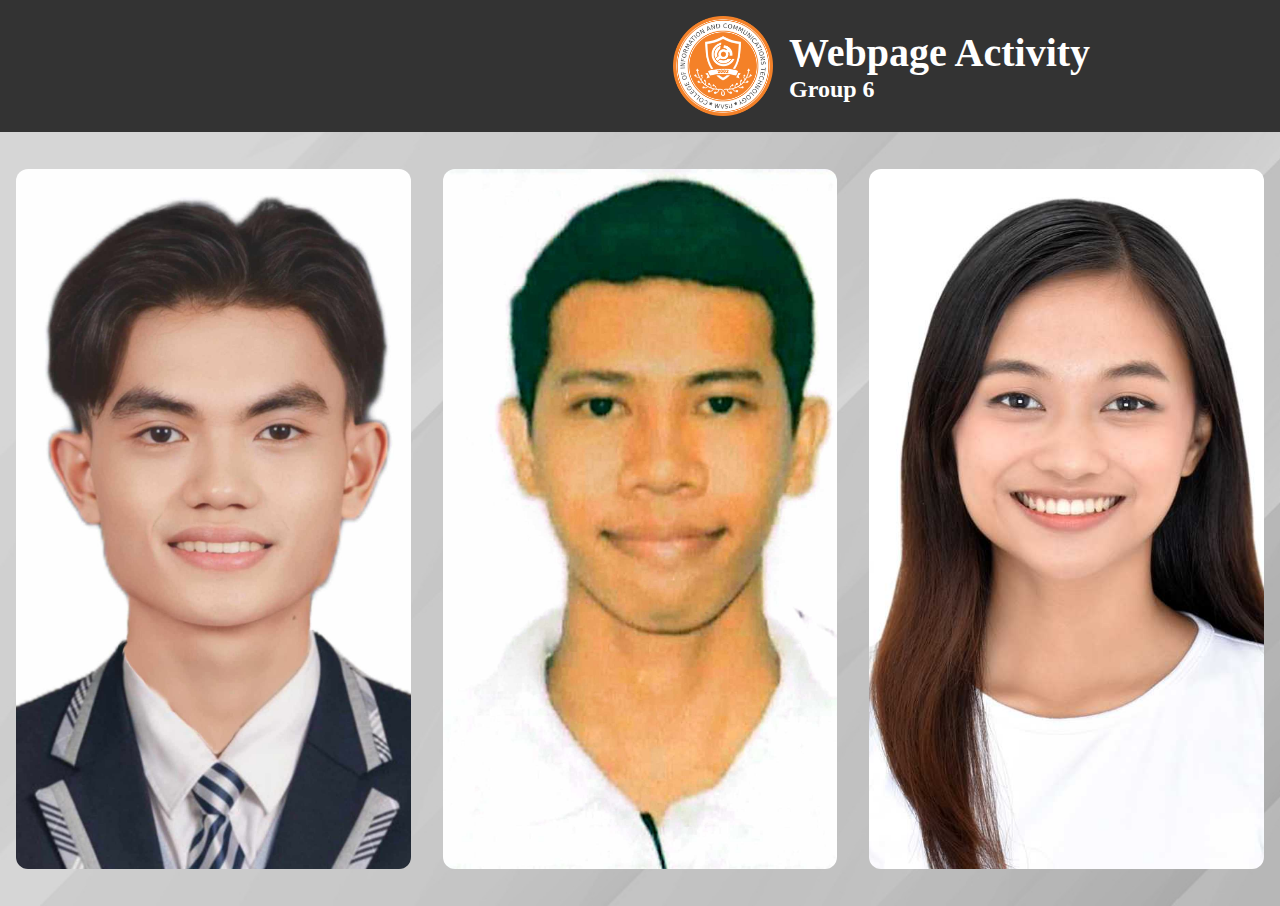
<file: WEBPAGE DESIGN FNAL/index.html>
<html>
    <head>
        <title>Webpage Activity</title>
        <link rel="stylesheet" href="stylehome.css">
    </head>
    <body>
<section>
    <img src="logo.png" alt="">
    <div class="textcontainer">
        <h1>Webpage Activity</h1>
        <h2>Group 6</h2>
    </div>
</section>
        <div class="wrapper">
            <div class="row">
                <div class="column">
                    <div class="col1">
                        <a href="jinfo.html"><img src="justine.jpg" alt=""></a>
                        <div class="text">
                            <a href="jinfo.html">Justine</a>
                        </div>
                    </div>
                    </div>
                <div class="column">
                    <div class="col2">
                        <a href="cinfo.html"><img src="christian.jpg" alt=""></a>
                        <div class="text">
                            <a href="cinfo.html">Christian</a>
                        </div>
                    </div>
                </div>
                <div class="column">
                    <div class="col3">
                        <a href="dinfo.html"><img src="daniella.jpg" alt=""></a>
                        <div class="text">
                            <a href="dinfo.html">Daniella</a>
                        </div>
                    </div>
                </div>
                </div>
            </div>
        </div>
    </body>
</html>
</file>
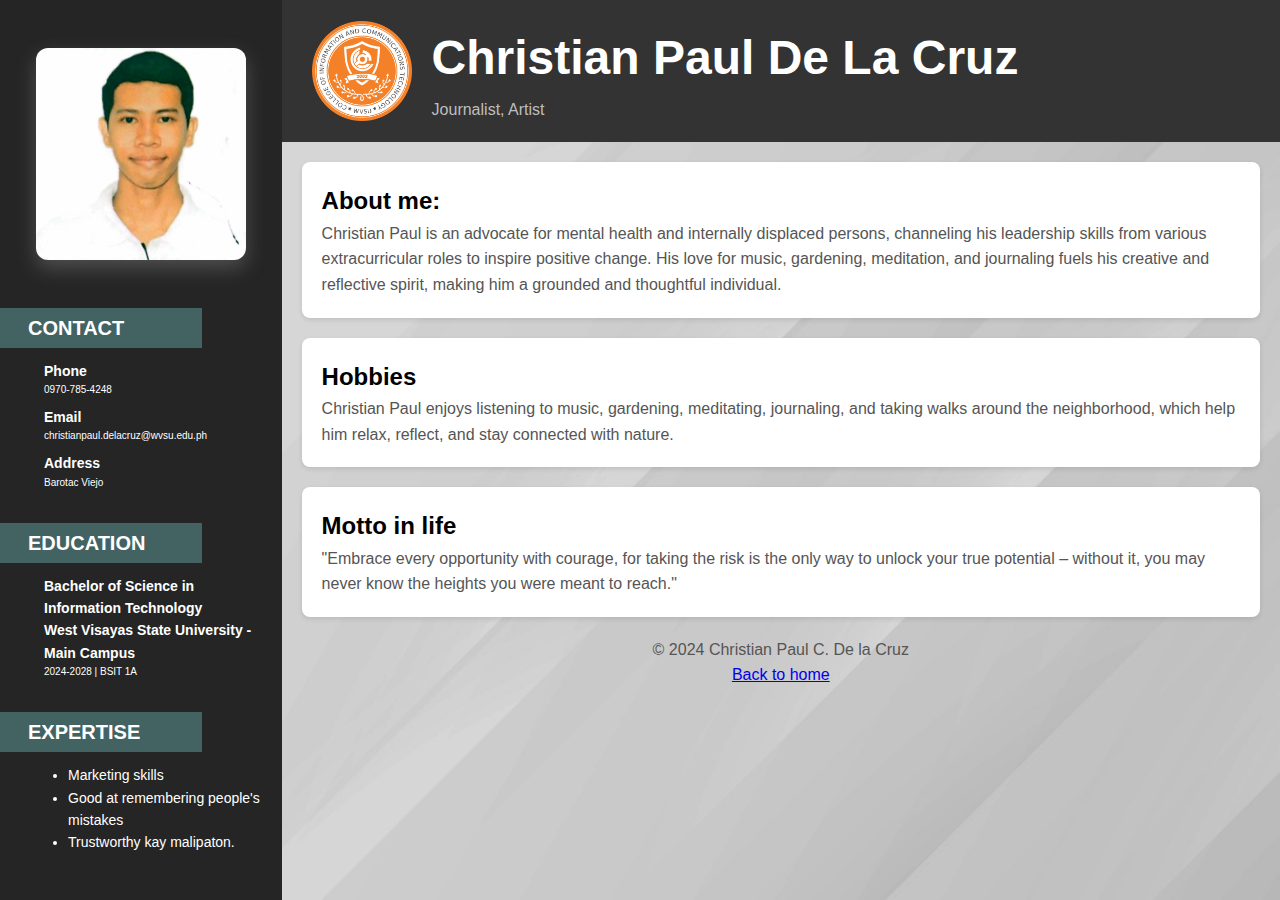
<file: WEBPAGE DESIGN FNAL/cinfo.html>
<html>
    <head>
        <title>Christian Paul De La Cruz | Journalist, Artist</title>
        <link rel="stylesheet" href="style.css">
    </head>
    <body>
<div class="container">
    <div class="column1">
        <img src="christian.jpg" alt="">
        <section><h1>CONTACT</h1></section>
        <h2>Phone</h2>
        <article>0970-785-4248</article>
        <h2>Email</h2>
        <article>christianpaul.delacruz@wvsu.edu.ph</article>
        <h2>Address</h2>
        <article>Barotac Viejo</article>
        <section><h1>EDUCATION</h1></section>
        <h2>Bachelor of Science in Information Technology</h2> 
        <h2>West Visayas State University - Main Campus</h2>
        <article>2024-2028 | BSIT 1A</article>
        <section><h1>EXPERTISE</h1></section>
        <article>
            <ul>
            <li>Marketing skills</li>
            <li>Good at remembering people's mistakes</li>
            <li>Trustworthy kay malipaton.</li>
        </ul>
    </article>
    
    </div>
    <div class="column2">
        <header>
            <img src="logo.png" alt="">
            <div class="text">
                <h1>Christian Paul De La Cruz</h1>
                <p><span class="role">Journalist, Artist</span></p>
            </div>
        </header>
            <section>
                <h2>About me:</h2>
                <p>Christian Paul is an advocate for mental health and internally displaced persons, channeling his leadership skills from various extracurricular roles to inspire positive change. His love for music, gardening, meditation, and journaling fuels his creative and reflective spirit, making him a grounded and thoughtful individual.</p>
            </section>
            <section>
                <h2>Hobbies</h2>
                <article>
                    <p>Christian Paul enjoys listening to music, gardening, meditating, journaling, and taking walks around the neighborhood, which help him relax, reflect, and stay connected with nature.</p>
                </article>
            
            </section>
            <section>  
                <article>
                <h2>Motto in life </h2>
                <p>"Embrace every opportunity with courage, for taking the risk is the only way to unlock your true potential – without it, you may never know the heights you were meant to reach."</p>
            </article>
        </section>
            <footer>
                <p style="text-align:center;">&copy; 2024 Christian Paul C. De la Cruz</p>
            </footer>
            <a href="index.html">Back to home</a>
    </div>
</div>
    </body>
</html>
</file>
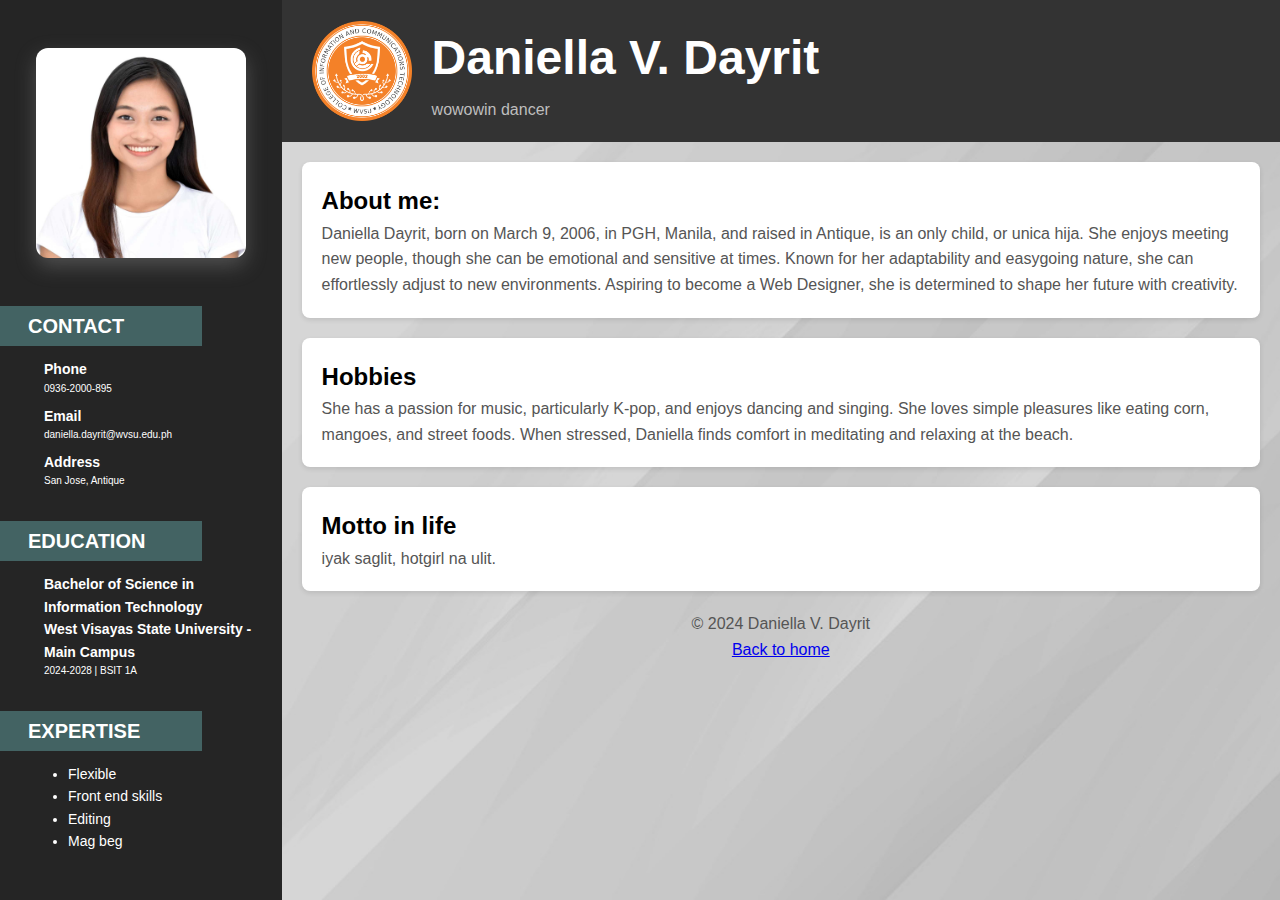
<file: WEBPAGE DESIGN FNAL/dinfo.html>
<html></html>
    <head>
        <title>Daniella V. Dayrit | wowowin dancer</title>
        <link rel="stylesheet" href="style.css">
    </head>
    <body>
<div class="container">
    <div class="column1">
        <img src="daniella.jpg" alt="">
        <section><h1>CONTACT</h1></section>
        <h2>Phone</h2>
        <article>0936-2000-895</article>
        <h2>Email</h2>
        <article>daniella.dayrit@wvsu.edu.ph</article>
        <h2>Address</h2>
        <article>San Jose, Antique</article>
        <section><h1>EDUCATION</h1></section>
        <h2>Bachelor of Science in Information Technology</h2> 
        <h2>West Visayas State University - Main Campus</h2>
        <article>2024-2028 | BSIT 1A</article>
        <section><h1>EXPERTISE</h1></section>
        <article>
            <ul>
            <li>Flexible</li>
            <li>Front end skills</li>
            <li>Editing</li>
            <li>Mag beg</li>
        </ul>
    </article>
    
    </div>
    <div class="column2">
        <header>
            <img src="logo.png" alt="">
            <div class="text">
                <h1>Daniella V. Dayrit</h1>
                <p><span class="role">wowowin dancer</span></p>
            </div>
        </header>
            <section>
                <h2>About me:</h2>
                <p>Daniella Dayrit, born on March 9, 2006, in PGH, Manila, and raised in Antique, is an only child, or unica hija. She enjoys meeting new people, though she can be emotional and sensitive at times. Known for her adaptability and easygoing nature, she can effortlessly adjust to new environments. Aspiring to become a Web Designer, she is determined to shape her future with creativity.</p>
            </section>
            <section>
                <h2>Hobbies</h2>
                <article>
                <p>She has a passion for music, particularly K-pop, and enjoys dancing and singing. She loves simple pleasures like eating corn, mangoes, and street foods. When stressed, Daniella finds comfort in meditating and relaxing at the beach.</p>
                </article>
            </section>
            <section> 
                <article>
                <h2 >Motto in life </h2>
                <p>iyak saglit, hotgirl na ulit.</p>
                </article>
            </section>
            <footer>
                <p style="text-align:center;">&copy; 2024 Daniella V. Dayrit</p>
            </footer>
            <a href="index.html">Back to home</a>
    </div>
</div>
    </body>
</html>
</file>
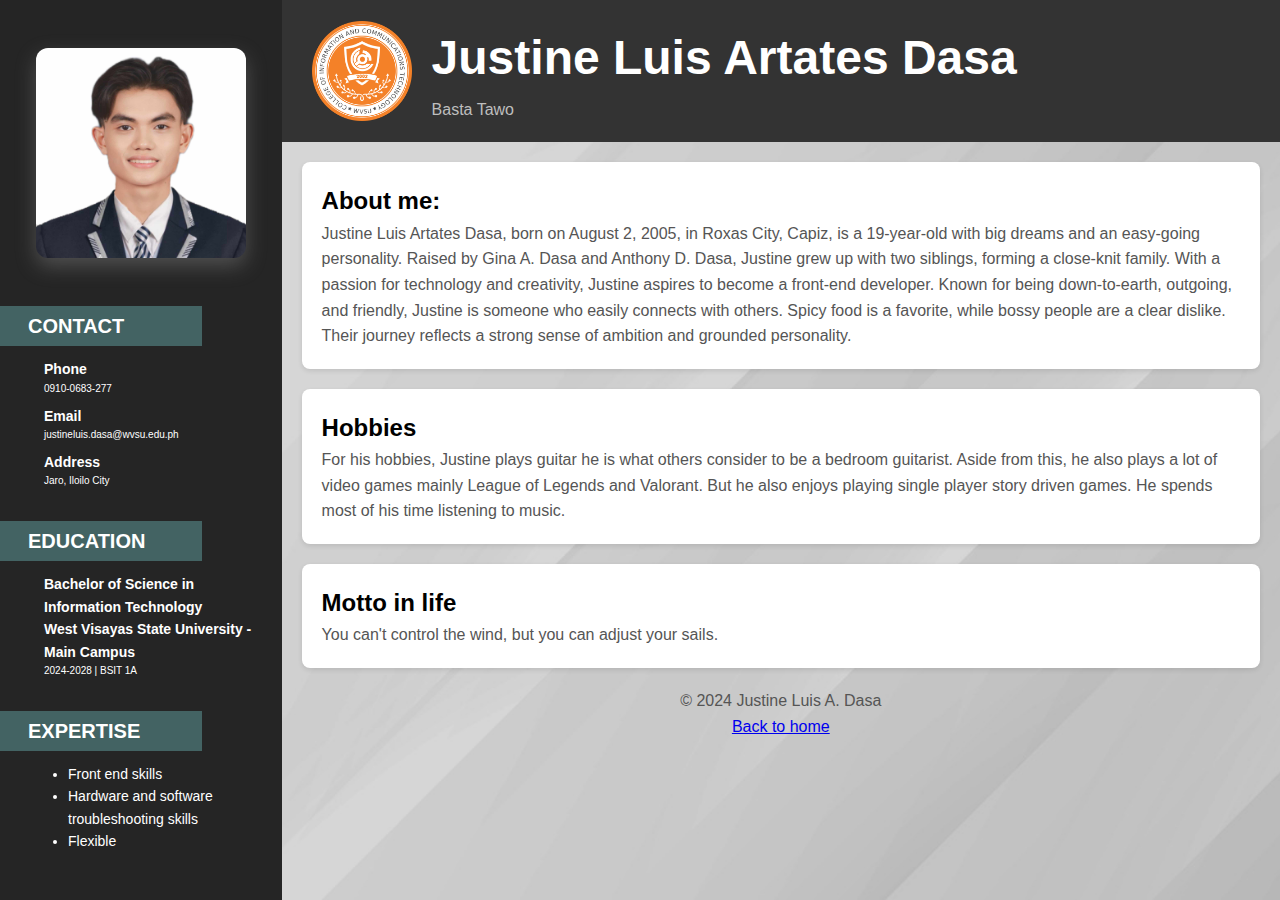
<file: WEBPAGE DESIGN FNAL/jinfo.html>
<html>
    <head>
        <title>Justine Luis Artates Dasa | Basta Tawo</title>
        <link rel="stylesheet" href="style.css">
    </head>
    <body>
<div class="container">
    <div class="column1">
        <img src="justine.jpg" alt="">
        <section><h1>CONTACT</h1></section>
        <h2>Phone</h2>
        <article>0910-0683-277</article>
        <h2>Email</h2>
        <article>justineluis.dasa@wvsu.edu.ph</article>
        <h2>Address</h2>
        <article>Jaro, Iloilo City</article>
        <section><h1>EDUCATION</h1></section>
        <h2>Bachelor of Science in Information Technology</h2> 
        <h2>West Visayas State University - Main Campus</h2>
        <article>2024-2028 | BSIT 1A</article>
        <section><h1>EXPERTISE</h1></section>
        <article>
            <ul>
            <li>Front end skills</li>
            <li>Hardware and software troubleshooting skills</li>
            <li>Flexible</li>
        </ul>
    </article>
    
    </div>
    <div class="column2">
        <header>
            <img src="logo.png" alt="">
            <div class="text">
                <h1>Justine Luis Artates Dasa</h1>
                <p><span class="role">Basta Tawo</span></p>
            </div>
        </header>
            <section>
                <h2>About me:</h2>
                <p>Justine Luis Artates Dasa, born on August 2, 2005, in Roxas City, Capiz, is a 19-year-old with big dreams and an easy-going personality. Raised by Gina A. Dasa and Anthony D. Dasa, Justine grew up with two siblings, forming a close-knit family. With a passion for technology and creativity, Justine aspires to become a front-end developer. Known for being down-to-earth, outgoing, and friendly, Justine is someone who easily connects with others. Spicy food is a favorite, while bossy people are a clear dislike. Their journey reflects a strong sense of ambition and grounded personality.</p>
            </section>
            <section>
                <h2>Hobbies</h2>
                <article>
                <p>For his hobbies, Justine plays guitar he is what others consider to be a bedroom guitarist. Aside from this, he also plays a lot of video games mainly League of Legends and Valorant. But he also enjoys playing single player story driven games. He spends most of his time listening to music.</p>
                </article>
            </section>
            <section> 
                <article>
                <h2 >Motto in life </h2>
                <p>You can't control the wind, but you can adjust your sails.</p>
                </article>
            </section>
            <footer>
                <p style="text-align:center;">&copy; 2024 Justine Luis A. Dasa</p>
            </footer>
            <a href="index.html">Back to home</a>
    </div>
</div>
    </body>
</html>
</file>
<file: WEBPAGE DESIGN FNAL/stylehome.css>
body{
    background-image: url(bg.jpg);
    background-size:cover;
    box-sizing:border-box;
    margin: 0;
    overflow-x: hidden;
}
.wrapper {
    display: flex;
    justify-content: center;
    width: 100%;
}

.row {
    display: flex;
    flex-wrap: wrap;
    justify-content: center;
    width: 100%;
    align-items: center; 
    height: 86vh; 
    margin: 0;
}

.column {
    flex: 1;
    max-width: 33.33%;
    box-sizing: border-box;
    height: 700px;
    position: relative;
    transition: transform 0.3s ease; 
    overflow: hidden; 
    margin: 16px;
}

.column img {
    width: 100%;
    height: 100%;
    object-fit: cover;
    position: absolute;
    top: 0;
    left: 0;
    transition: filter 0.3s ease; 
    border-radius: 12px;
}

.column:hover {
    transform: scale(1.1); 
    border-radius: 12px;
}

.column:hover img {
    filter: blur(5px); 
    border-radius: 12px;
}
.column .text {
    position: absolute;
    top: 50%;
    left: 50%;
    transform: translate(-50%, -50%); 
    color: white;
    font-size: 48px;
    opacity: 0; 
    transition: opacity 0.3s ease; 
}

.column:hover .text {
    opacity: 1;
}
.column .text a {
    color: white; 
    text-decoration: none; 
    font-size: 48px;
    transition: color 0.3s ease;
}
section{
    background-color: #333;
    margin: 0;
    display:flex;
    text-align: left;
    align-items: center;
}
section img{
    width: auto;
    height: 100px;
    margin:16px;
    padding-left: 73vh;
    
}
section h1{
    text-align: left;
    color: white;
    font-size: 40px;
    width: 100%; 
    margin:0;
}
.text-container {
    display: flex;
    flex-direction: column; 
}
section h2{
    color:white;
    margin: 0;
}
</file>
<file: WEBPAGE DESIGN FNAL/style.css>
* {
    margin: 0;
    padding: 0;
    box-sizing: border-box;
}

body {
    font-family: Arial, sans-serif;
    line-height: 1.6;
}

.container {
    display: flex;
    width: 100%;
    height: 100%;
}

.column1 {
    background-color: #252525;
    width: 22%;
    padding: 20px;
    display: flex;
    flex-direction: column;     
}
.column1 img {
    height: auto;
    width: 87%;
    object-fit: cover;
    border-radius: 12px;
    filter: drop-shadow(0 8px 10px rgba(160, 160, 160, 0.342));
    margin-top:28px;
    margin-bottom: 24px;
    align-self: center;
}
.column1 > section {
    background-color:rgb(67, 99, 99);
    padding: 4px;
    margin-left: -20px; 
    margin-right: 60px; 
    margin-top: 24px;
    margin-bottom: 12px;
}
.column1 h1{
    color:white;
    padding-left: 24px;
    font-size:20px;
}
.column1 h2, ul{
    color:white;
    font-size: 14px;
    padding-left: 24px;
}
.column1 article{
    color:white;
    font-size: 10px;
    padding-left: 24px;
    margin-bottom:8px;
    text-decoration: none;
}
.column2 {
    width: 78%;
    background-image: url(bg.jpg);
    background-size:cover;
    padding: 0;
    text-align: center;
}
.column2 header{
    background-color:#333;
    margin: 0;
    padding: 20px 0 20px 30px;
    text-align: left;
    display:flex;
    align-items: center;
}
.column2 h1{
    color:white;
    font-size: 48px;
    margin-bottom: 0;
}
.role{
    color: #bebebe;
}
.column2 p{
    color: #555;
    line-height: 1.6;
    margin-top: 0px;
}
.column2 section{
    margin: 20px;
    padding: 20px;
    background-color: #fff;
    border-radius: 8px;
    box-shadow: 0 2px 5px rgba(0, 0, 0, 0.1);
    text-align: left;
}
.column2 img{
    width: 100px;
    height: auto;
    margin-right: 20px
}
.text-container {
    display: flex;
    flex-direction: column; 
}
</file>
